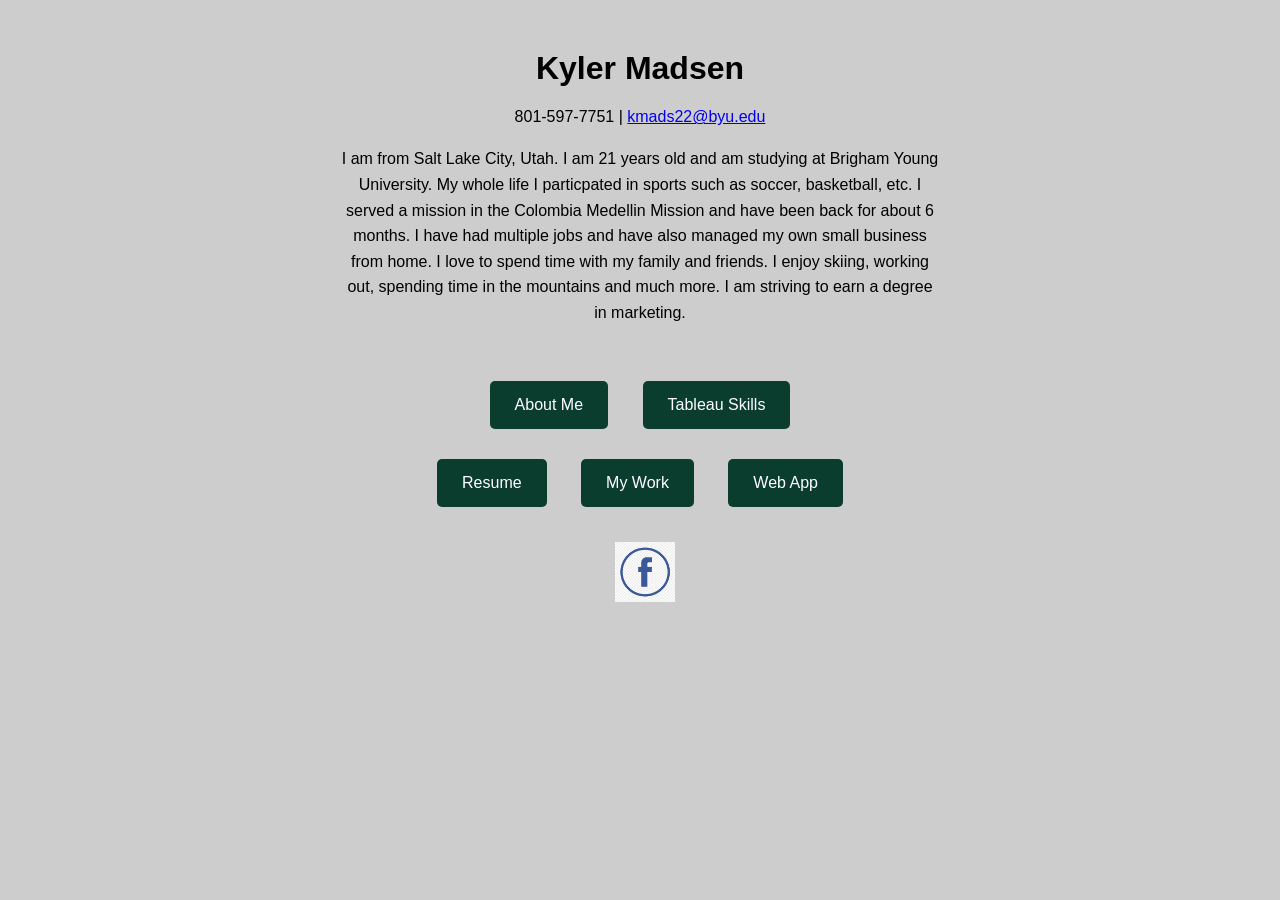
<file: index.html>
<!DOCTYPE html>
<html lang="en">
<head>
    <meta charset="UTF-8">
    <meta name="viewport" content="width=device-width, initial-scale=1.0">
    <title>About Me</title>
    <link rel="stylesheet" href="Styles/mystyles.css">
</head>
<body>
  <h1>Kyler Madsen</h1>
  <p class="subtitle">801-597-7751 | <a href="mailto:kmads22@byu.edu">kmads22@byu.edu</a></p>
  <div class="about-box">
    <p>I am from Salt Lake City, Utah. I am 21 years old and am studying at Brigham Young University. My whole life I particpated in sports such as soccer, basketball, etc. I served a mission in the Colombia Medellin Mission and have been back for about 6 months. I have had multiple jobs and have also managed my own small business from home. I love to spend time with my family and friends. I enjoy skiing, working out, spending time in the mountains and much more. I am striving to earn a degree in marketing.</p>
  </div>

  <div class="nav">
    <a href="#index">About Me</a>
    <a href="tableau.html">Tableau Skills</a><br>
    <a href="myresume.html">Resume</a>
    <a href="scratch.html">My Work</a>
    <a href="webapp.html">Web App</a>
  </div>

  <!-- Facebook Icon Link -->
  <div class="social">
    <a href="https://www.facebook.com/kyler.madsen.2025" target="_blank">
        <img src="Final Images/Facebook Icon.png" class="social-img"
            alt="Facebook Icon" width="30"
            width="18"
            height="18"
            style="vertical-align: middle; margin-left: 10px;">
  </div>

  

</body>
</html>
</body>
</html>
</file>
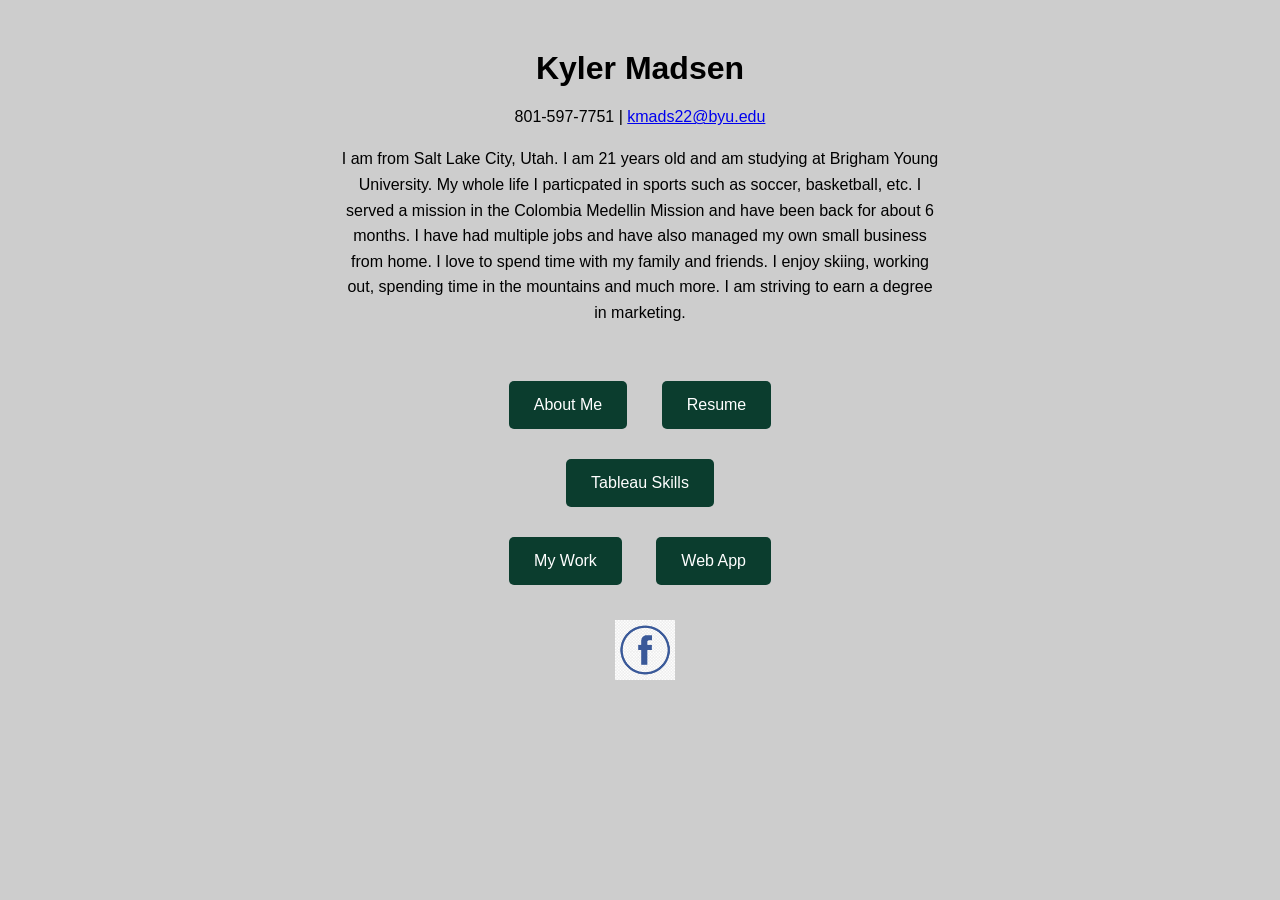
<file: aboutme.html>
<!DOCTYPE html>
<html lang="en">
<head>
    <meta charset="UTF-8">
    <meta name="viewport" content="width=device-width, initial-scale=1.0">
    <title>About Me</title>
    <link rel="stylesheet" href="Styles/mystyles.css">
</head>
<body>
  <h1>Kyler Madsen</h1>
  <p class="subtitle">801-597-7751 | <a href="mailto:kmads22@byu.edu">kmads22@byu.edu</a></p>
  <div class="about-box">
    <p>I am from Salt Lake City, Utah. I am 21 years old and am studying at Brigham Young University. My whole life I particpated in sports such as soccer, basketball, etc. I served a mission in the Colombia Medellin Mission and have been back for about 6 months. I have had multiple jobs and have also managed my own small business from home. I love to spend time with my family and friends. I enjoy skiing, working out, spending time in the mountains and much more. I am striving to earn a degree in marketing.</p>
  </div>

  <div class="nav">
    <a href="#about">About Me</a>
    <a href="myresume.html">Resume</a><br>
    <a href="tableau.html">Tableau Skills</a><br>
    <a href="work.html">My Work</a>
    <a href="webapp.html">Web App</a>
  </div>

  <!-- Facebook Icon Link -->
  <div class="social">
    <a href="https://www.facebook.com/kyler.madsen.2025" target="_blank">
        <img src="Final Images/Facebook Icon.png" class="social-img"
            alt="Facebook Icon" width="30"
            width="18"
            height="18"
            style="vertical-align: middle; margin-left: 10px;">
  </div>

  

</body>
</html>
</body>
</html>
</file>
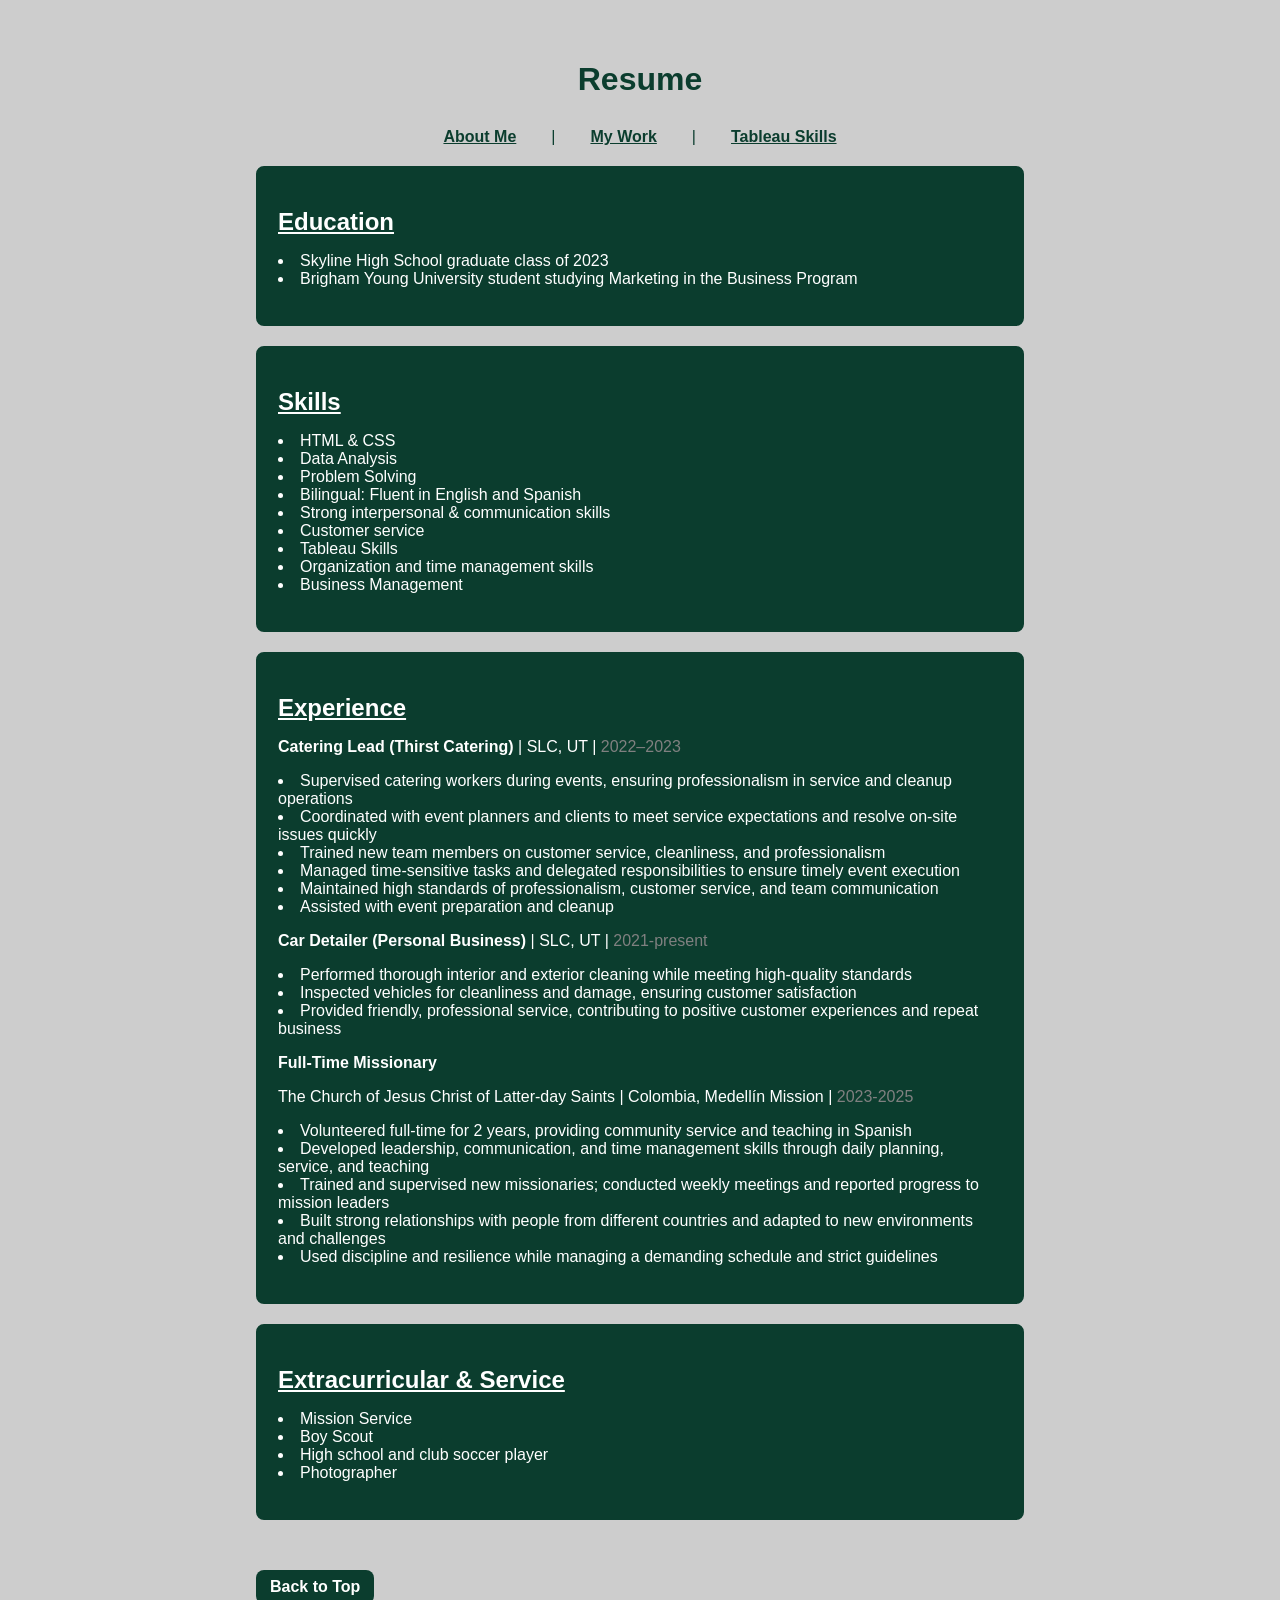
<file: myresume.html>
<!DOCTYPE html>
<html lang="en">
<head>
    <meta charset="UTF-8">
    <meta name="viewport" content="width=device-width, initial-scale=1.0">
    <title>Resume</title>
</head>
<body>
    <link rel="stylesheet" href="../Styles/myresumestyles.css">
    <div class="container">

    <h1 id="top">Resume</h1>
    <p></p>

    <!-- Nav Links -->
    <div class="nav-links">
        <a href="index.html">About Me</a> |
        <a href="scratch.html">My Work</a> |
        <a href="tableau.html">Tableau Skills</a>
    </div>

    <!-- Education -->
    <div class="box">
        <h2>Education</h2>
        <ul>
            <li>Skyline High School graduate class of 2023</li>
            <li>Brigham Young University student studying Marketing in the Business Program</li>
        </ul>
    </div>

    <!-- Skills -->
    <div class="box">
        <h2>Skills</h2>
        <ul>
            <li>HTML & CSS</li>
            <li>Data Analysis</li>
            <li>Problem Solving</li>
            <li>Bilingual: Fluent in English and Spanish</li>
            <li>Strong interpersonal & communication skills</li>
            <li>Customer service</li>
            <li>Tableau Skills</li>
            <li>Organization and time management skills</li>
            <li>Business Management</li>
        </ul>
    </div>

    <!-- Experience -->
    <div class="box">
    <h2>Experience</h2>

    <p><strong>Catering Lead (Thirst Catering)</strong> | SLC, UT | <span class="dates">2022–2023</span></p>
        <ul>
            <li>Supervised catering workers during events, ensuring professionalism in service and cleanup operations</li>
            <li>Coordinated with event planners and clients to meet service expectations and resolve on-site issues quickly</li>
            <li>Trained new team members on customer service, cleanliness, and professionalism</li>
            <li>Managed time-sensitive tasks and delegated responsibilities to ensure timely event execution</li>
            <li>Maintained high standards of professionalism, customer service, and team communication</li>
            <li>Assisted with event preparation and cleanup</li>
        </ul>

    <p><strong>Car Detailer (Personal Business)</strong> | SLC, UT | <span class="dates">2021-present</span></p>
        <ul>
            <li>Performed thorough interior and exterior cleaning while meeting high-quality standards</li>
            <li>Inspected vehicles for cleanliness and damage, ensuring customer satisfaction</li>
            <li>Provided friendly, professional service, contributing to positive customer experiences and repeat business</li>
        </ul>

    <p><strong>Full-Time Missionary</strong></p>
    <p>The Church of Jesus Christ of Latter-day Saints | Colombia, Medellín Mission | <span class="dates">2023-2025</span></p>
        <ul>
            <li>Volunteered full-time for 2 years, providing community service and teaching in Spanish</li>
            <li>Developed leadership, communication, and time management skills through daily planning, service, and teaching</li>
            <li>Trained and supervised new missionaries; conducted weekly meetings and reported progress to mission leaders</li>
            <li>Built strong relationships with people from different countries and adapted to new environments and challenges</li>
            <li>Used discipline and resilience while managing a demanding schedule and strict guidelines</li>
        </ul>
    </div>


    <!-- Extracurricular -->
    <div class="box">
        <h2>Extracurricular & Service</h2>
        <ul>
            <li>Mission Service</li>
            <li>Boy Scout</li>
            <li>High school and club soccer player</li>
            <li>Photographer</li>
        </ul>
    </div>

    <!-- Back Button -->
    <div class="back-box">
        <a class="back-button" href="#top">Back to Top</a>
    </div>

</body>
</html>
</file>
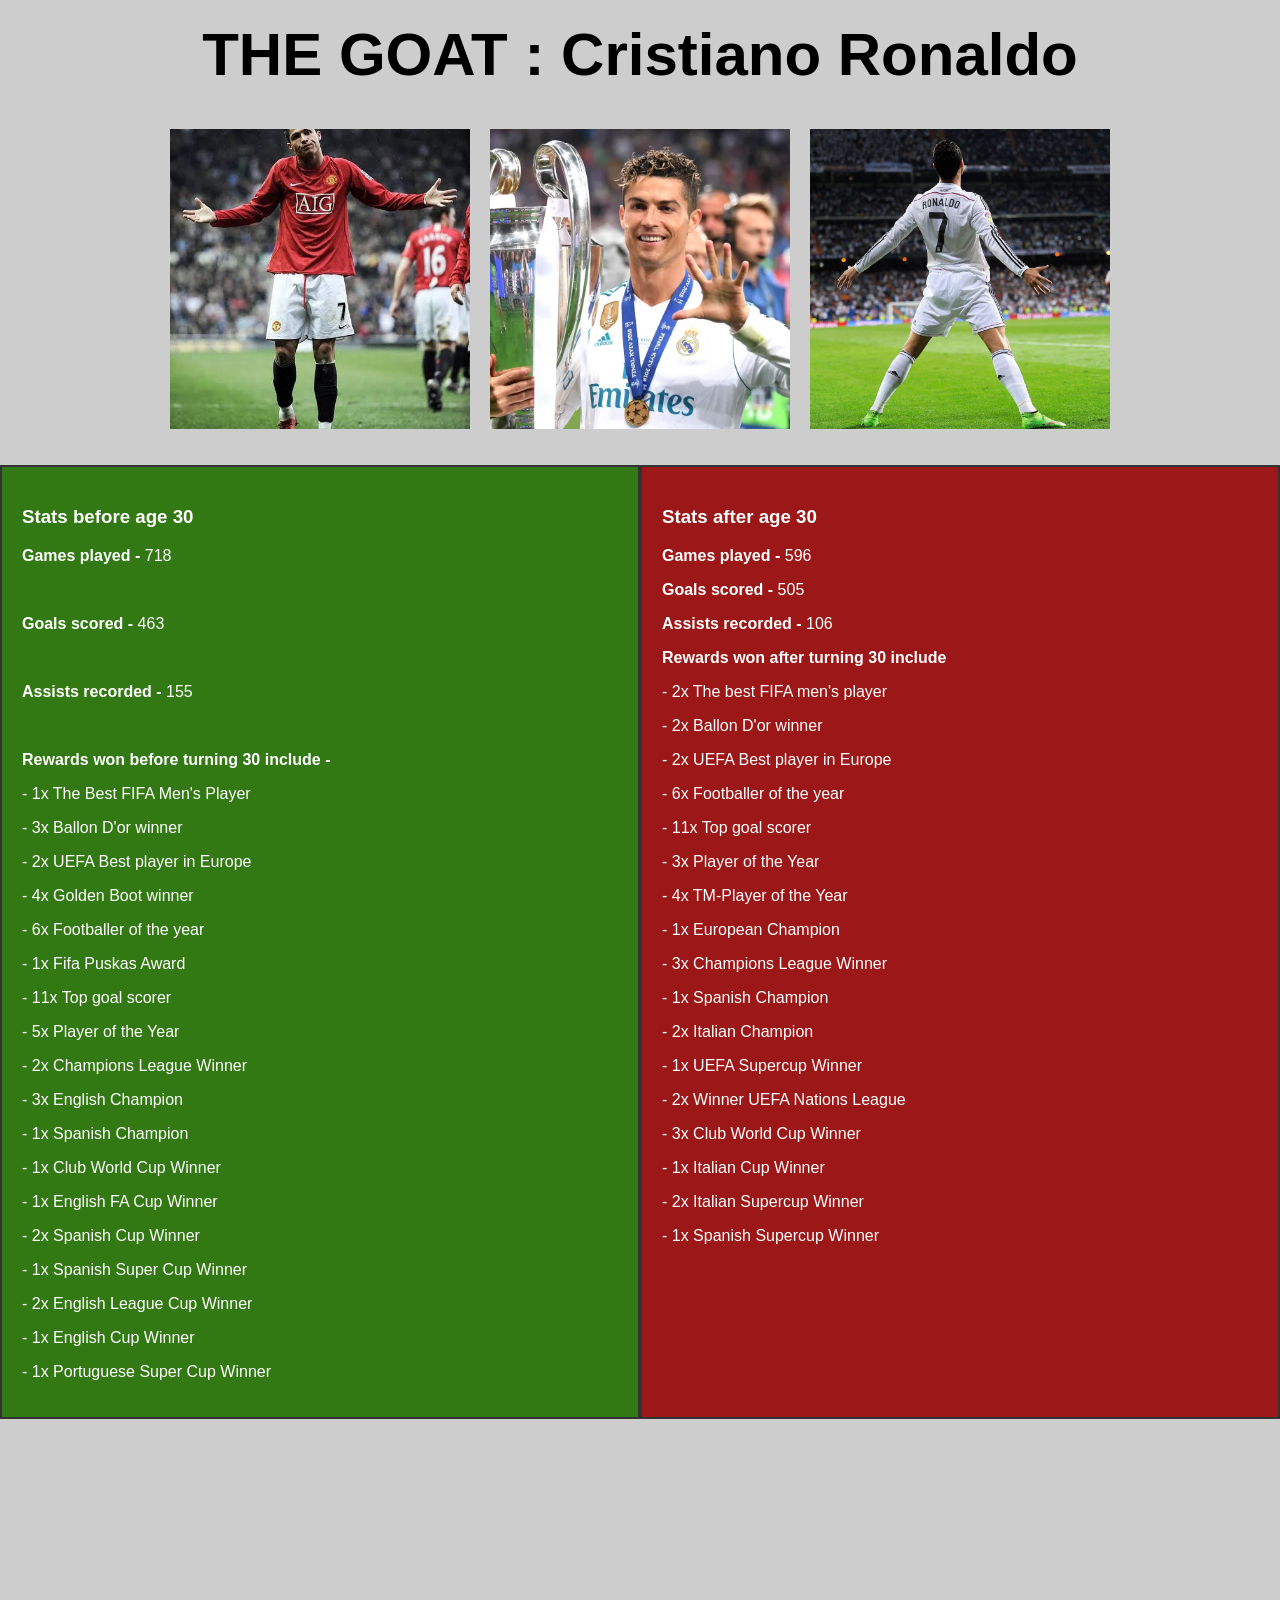
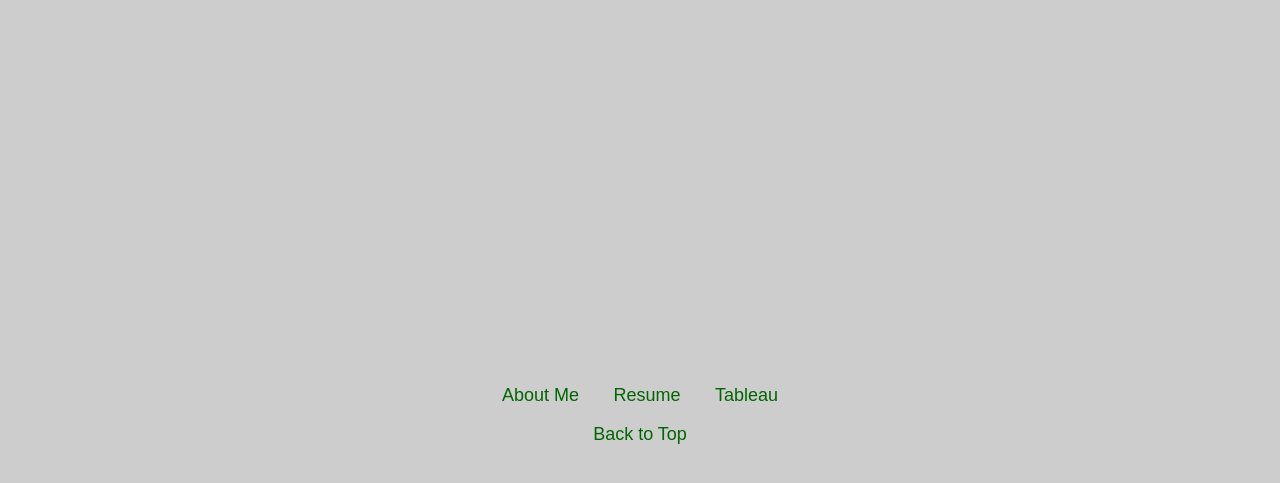
<file: scratch.html>
<!DOCTYPE html>
<html lang="en">
<head>
    <meta charset="UTF-8">
    <meta name="viewport" content="width=device-width, initial-scale=1.0">
    <title>The GOAT</title>
    <link rel="stylesheet" href="Styles/mywork.css">
</head>
<body id="top">
    <h1>THE GOAT : Cristiano Ronaldo</h1>

    <div class="image-row">
        <img src="Final Images/Ronaldo Shrug.jpg" alt="Shrug">
        <img src="Final Images/Ronaldo 5 Champions.webp" alt="Champions">
        <img src="Final Images/Siuuuuuu.jpg" alt="Siu">
    </div>
    <br><br>

    <div class="container">
    <div class="box club">
      <h3><strong>Stats before age 30</strong> </h3>
      <p><strong>Games played -</strong> 718</p><br>
      <p><strong>Goals scored -</strong> 463</p><br>
      <p><strong>Assists recorded -</strong> 155</p><br>
      <p><strong>Rewards won before turning 30 include -</strong></p>
      <p>- 1x The Best FIFA Men's Player</p>
      <p>- 3x Ballon D'or winner</p>
      <p>- 2x UEFA Best player in Europe</p>
      <p>- 4x Golden Boot winner</p>
      <p>- 6x Footballer of the year</p>
      <p>- 1x Fifa Puskas Award</p>
      <p>- 11x Top goal scorer</p>
      <p>- 5x Player of the Year</p>
      <p>- 2x Champions League Winner</p>
      <p>- 3x English Champion</p>
      <p>- 1x Spanish Champion</p>
      <p>- 1x Club World Cup Winner</p>
      <p>- 1x English FA Cup Winner</p>
      <p>- 2x Spanish Cup Winner</p>
      <p>- 1x Spanish Super Cup Winner</p>
      <p>- 2x English League Cup Winner</p>
      <p>- 1x English Cup Winner</p> 
      <p>- 1x Portuguese Super Cup Winner</p>
    </div>

    <div class="box country">
      <h3>Stats after age 30</h3>
      <p><strong>Games played -</strong> 596</p>
      <p><strong>Goals scored -</strong> 505</p>
      <p><strong>Assists recorded -</strong> 106</p>
      <p><strong>Rewards won after turning 30 include</strong></p>
      <p>- 2x The best FIFA men's player</p>
      <p>- 2x Ballon D'or winner</p>
      <p>- 2x UEFA Best player in Europe</p>
      <p>- 6x Footballer of the year</p>
      <p>- 11x Top goal scorer</p>
      <p>- 3x Player of the Year</p>
      <p>- 4x TM-Player of the Year</p>
      <p>- 1x European Champion</p>
      <p>- 3x Champions League Winner</p>
      <p>- 1x Spanish Champion</p>
      <p>- 2x Italian Champion</p>
      <p>- 1x UEFA Supercup Winner</p>
      <p>- 2x Winner UEFA Nations League</p>
      <p>- 3x Club World Cup Winner</p>
      <p>- 1x Italian Cup Winner</p>
      <p>- 2x Italian Supercup Winner</p>
      <p>- 1x Spanish Supercup Winner</p>
    </div>
    </div>
    <br><br>

  <div class="video-container">
  <iframe width="560" height="315"
    src="https://www.youtube.com/embed/awPT3ffcvX0"
    frameborder="0" allowfullscreen>
  </iframe>
</div>

<br><br>

   <div class="nav-links">
        <a href="index.html">About Me</a>
        <a href="myresume.html">Resume</a>
        <a href="tableau.html">Tableau</a>
        <br><br>

        <div class="top-button">
        <a href="#top">Back to Top</a>
        <br><br>
        </div>
    </div>

</body>
</html>
</file>
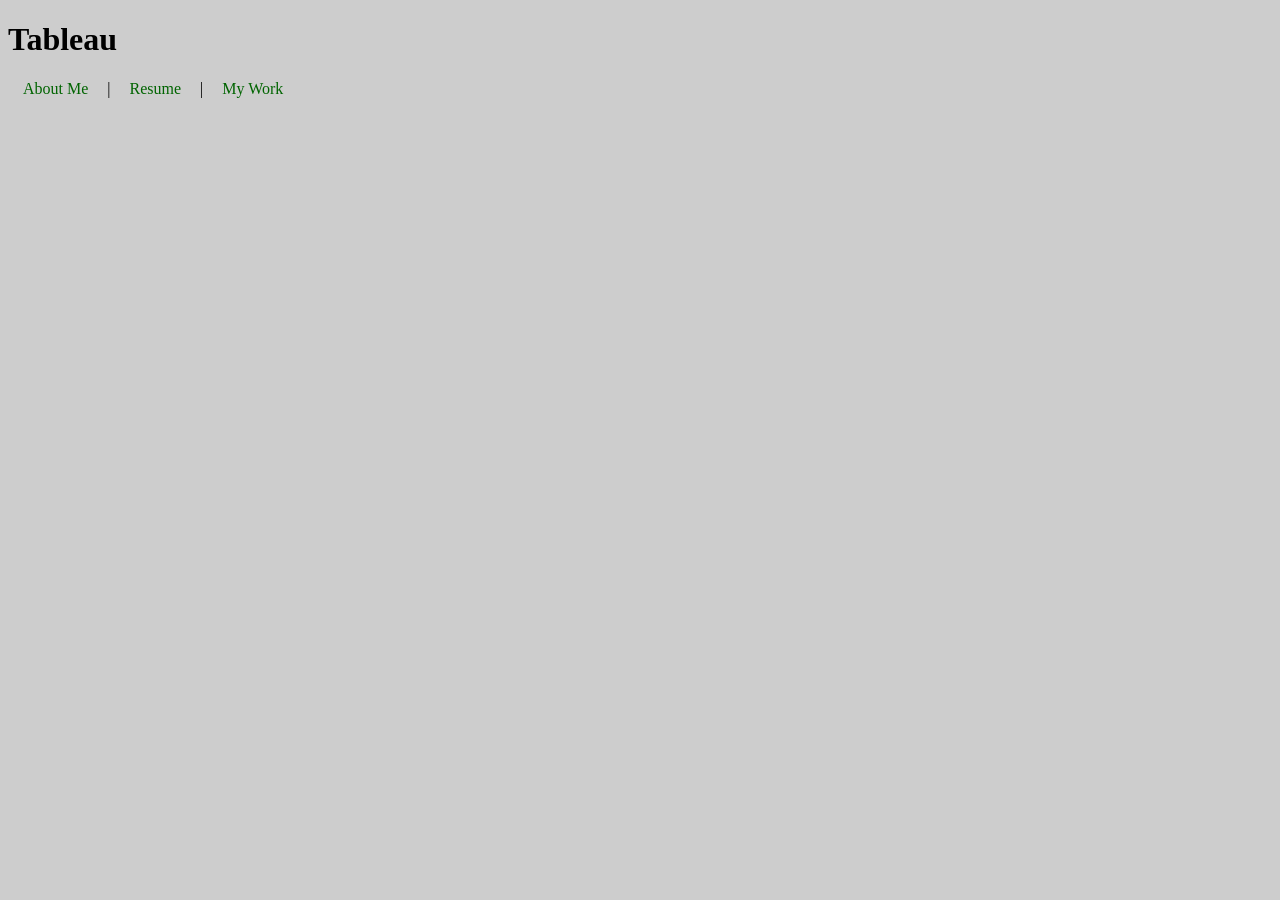
<file: tableau.html>
<!DOCTYPE html>
<html lang="en">
<head>
    <meta charset="UTF-8">
    <meta name="viewport" content="width=device-width, initial-scale=1.0">
    <title>Document</title>
    <link rel="stylesheet" href="./Styles/mytableau.css">
</head>
<body>
<h1>Tableau</h1>

<div class="nav-links">
    <a href="index.html">About Me</a> |
    <a href="myresume.html">Resume</a> |
    <a href="scratch.html">My Work</a>
</div>
<br>
<iframe
  src="https://public.tableau.com/views/JordanCareerScoring/PlayerViz?:language=en-US&_gl=1*1uzxaf6*_ga*Mjk5NDk2MjMuMTc3NjExMjU2Mg..*_ga_8YLN0SNXVS*czE3NzYxMTI1NjAkbzEkZzEkdDE3NzYxMTQzOTMkajUyJGwwJGgw*_gcl_au*MjA5OTQxNjc4OC4xNzc2MTEyNTYyLjgyNzM2MzA0Mi4xNzc2MTEyNzUwLjE3NzYxMTI4MTE.&:sid=&:redirect=auth&:display_count=n&:origin=viz_share_link?:showVizHome=no&:embed=true"
  width="100%"
  height="700"
  frameborder="0">
</iframe>
</body>
</html>
</file>
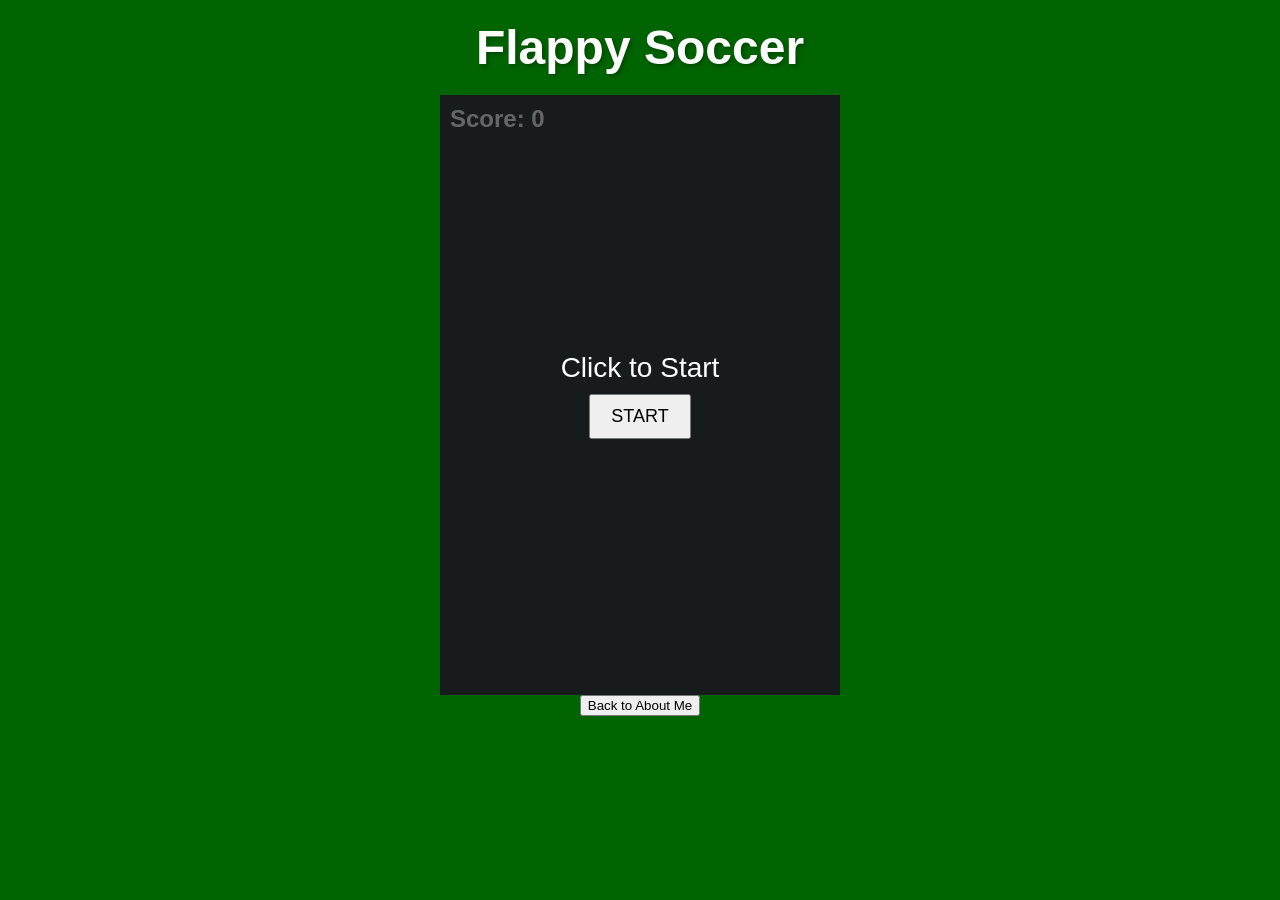
<file: webapp.html>
<!DOCTYPE html>
<html lang="en">
<head>
    <meta charset="UTF-8">
    <meta name="viewport" content="width=device-width, initial-scale=1.0">
    <title>Flappy Soccer</title>

  <style>
    body {
      margin: 0;
      background: darkgreen;
      font-family: Arial, sans-serif;
      text-align: center;
    }

    /* HEADER */
    h1 {
      font-size: 48px;
      margin: 20px 0;
      color: white;
      text-shadow: 2px 2px 4px rgba(0,0,0,0.3);
    }

    /* GAME WRAPPER */
    .game-wrapper {
      position: relative;
      width: 400px;
      height: 600px;
      margin: 0 auto;
    }

    canvas {
      background: #3a4546;
      display: block;
    }

    /* SCORE */
    #score {
      position: absolute;
      top: 10px;
      left: 10px;
      font-size: 24px;
      color: white;
      font-weight: bold;
    }

    /* START SCREEN */
    #startScreen {
      position: absolute;
      top: 0;
      left: 0;
      width: 100%;
      height: 100%;
      background: rgba(0,0,0,0.6);
      color: white;
      display: flex;
      align-items: center;
      justify-content: center;
      font-size: 28px;
      cursor: pointer;
      z-index: 3;
      flex-direction: column;
    }

    #startScreen button {
      padding: 10px 20px;
      font-size: 18px;
      margin-top: 10px;
      cursor: pointer;
    }
  </style>
</head>

<body>

<h1>Flappy Soccer</h1>

<div class="game-wrapper">
  <div id="score">Score: 0</div>

  <canvas id="game" width="400" height="600"></canvas>

  <div id="startScreen">
    <div>Click to Start</div>
    <button>START</button>
  </div>
</div>

<script>
const canvas = document.getElementById("game");
const ctx = canvas.getContext("2d");

let gravity = 0.5;
let velocity = 0;
let playerY = 300;
let playerX = 80;

let score = 0;
let pipes = [];
let coins = [];
let frames = 0;

let gameStarted = false;

document.querySelector("#startScreen button").addEventListener("click", () => {
  gameStarted = true;
  document.getElementById("startScreen").style.display = "none";
  loop();
});

document.addEventListener("keydown", () => {
  if (gameStarted) velocity = -8;
});

const coinImg = new Image();
coinImg.src = "https://thumbs.dreamstime.com/b/football-icon-flat-style-vector-soccer-ball-transparent-background-sport-object-you-design-projects-140588179.jpg";

const playerImg = new Image();
playerImg.src = "https://i.pinimg.com/736x/69/f2/a1/69f2a1780bb7920ebb2848ae23da924a.jpg";


function drawPlayer() {
  ctx.drawImage(playerImg, playerX - 20, playerY - 20, 40, 40);
}

function drawPipes() {
  ctx.fillStyle = "green";
  pipes.forEach(p => {
    ctx.fillRect(p.x, 0, 50, p.top);
    ctx.fillRect(p.x, p.bottom, 50, canvas.height);
  });
}

function drawCoins() {
  coins.forEach(c => {
    ctx.drawImage(coinImg, c.x - 12, c.y - 12, 24, 24);
  });
}



function update() {
  velocity += gravity;
  playerY += velocity;

  pipes.forEach(p => p.x -= 2);
  coins.forEach(c => c.x -= 2);

  if (frames % 90 === 0) {
    let gap = 150;
    let top = Math.random() * 300 + 50;

    pipes.push({ x: 400, top: top, bottom: top + gap });
    coins.push({ x: 420, y: top + gap / 2 });
  }

  pipes.forEach(p => {
    if (
      playerX + 15 > p.x &&
      playerX - 15 < p.x + 50 &&
      (playerY - 15 < p.top || playerY + 15 > p.bottom)
    ) {
      resetGame();
    }
  });

  coins.forEach((c, i) => {
    let dist = Math.hypot(playerX - c.x, playerY - c.y);
    if (dist < 20) {
      score++;
      document.getElementById("score").innerText = "Score: " + score;
      coins.splice(i, 1);
    }
  });

  if (playerY > canvas.height || playerY < 0) {
    resetGame();
  }
}

function draw() {
  ctx.clearRect(0, 0, canvas.width, canvas.height);

  drawPlayer();
  drawPipes();
  drawCoins();
}

function resetGame() {
  alert("Game Over! Score: " + score);
  document.location.reload();
}

function loop() {
  if (!gameStarted) return;

  frames++;
  update();
  draw();
  requestAnimationFrame(loop);
}
function goBack() {
  window.location.href = "index.html";
}
</script>
    
<button id="backBtn" onclick="goBack()">Back to About Me</button>

</body>
</html>
</file>
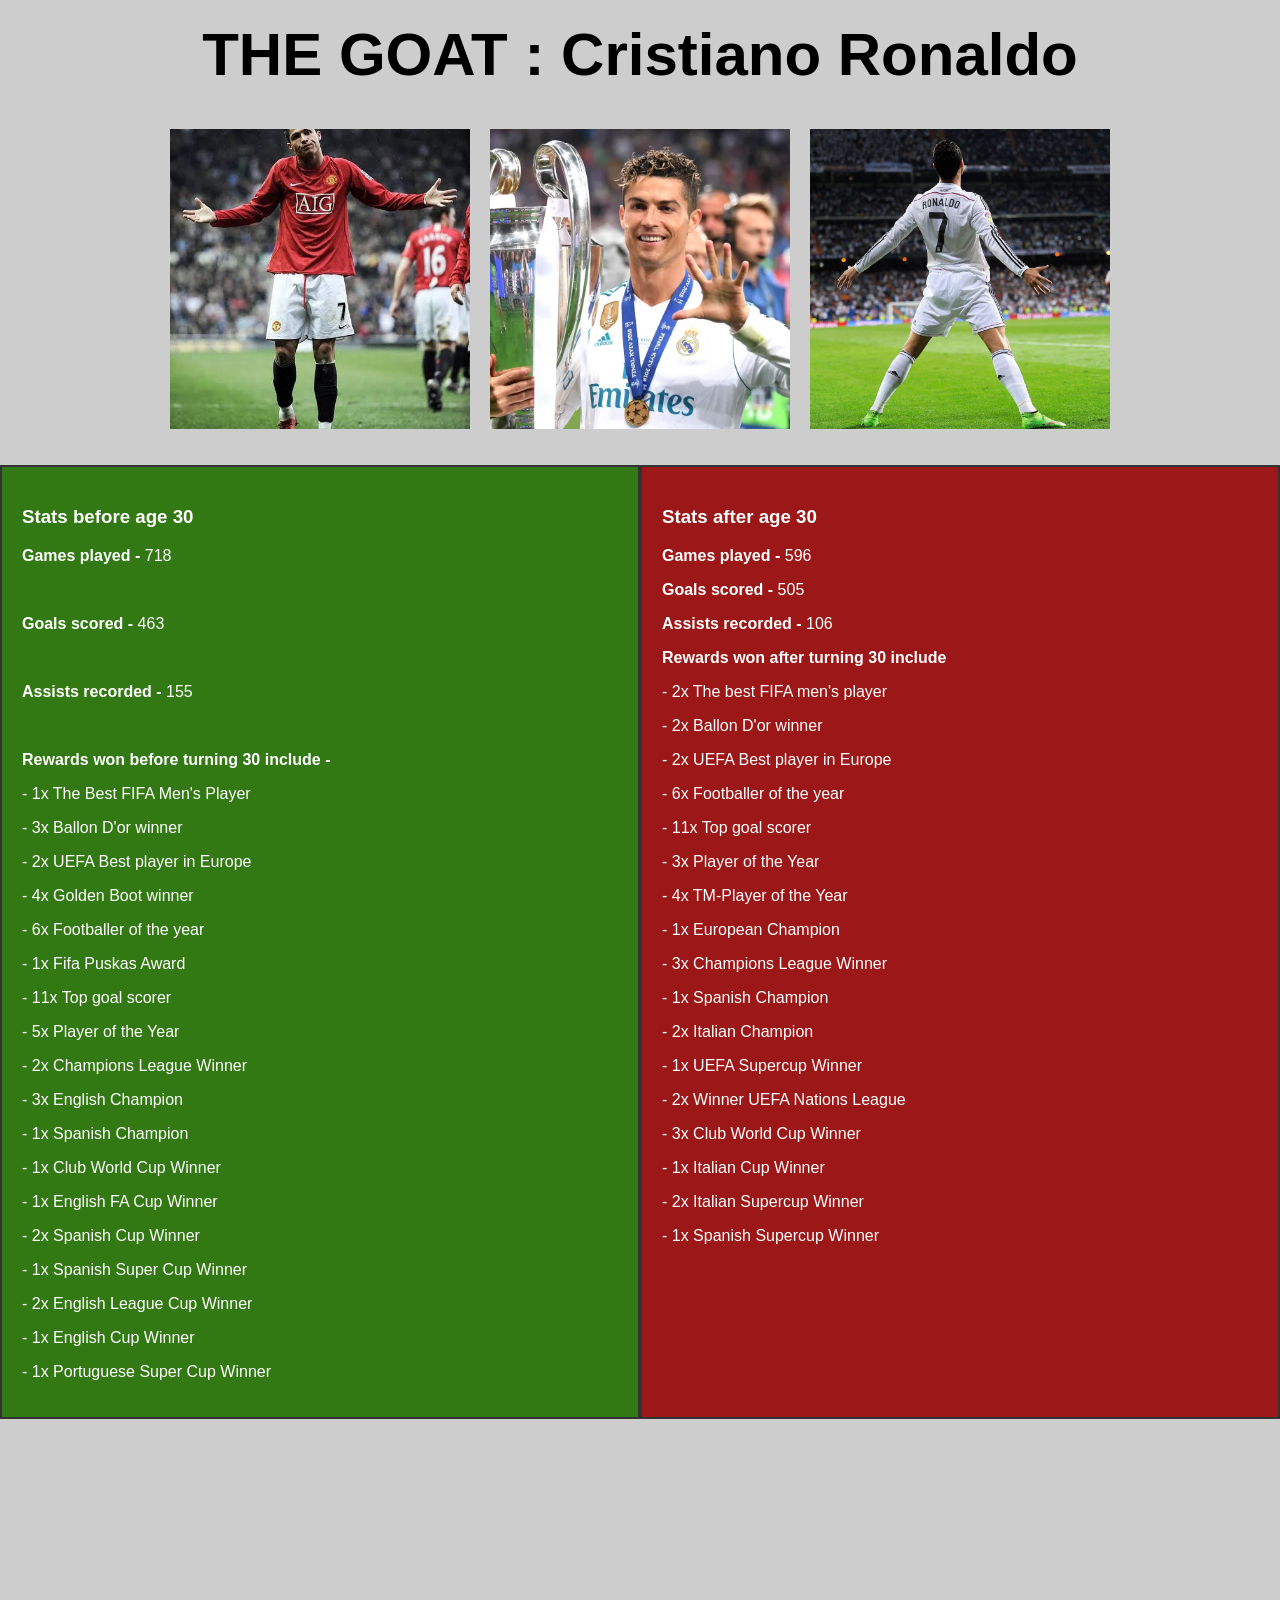
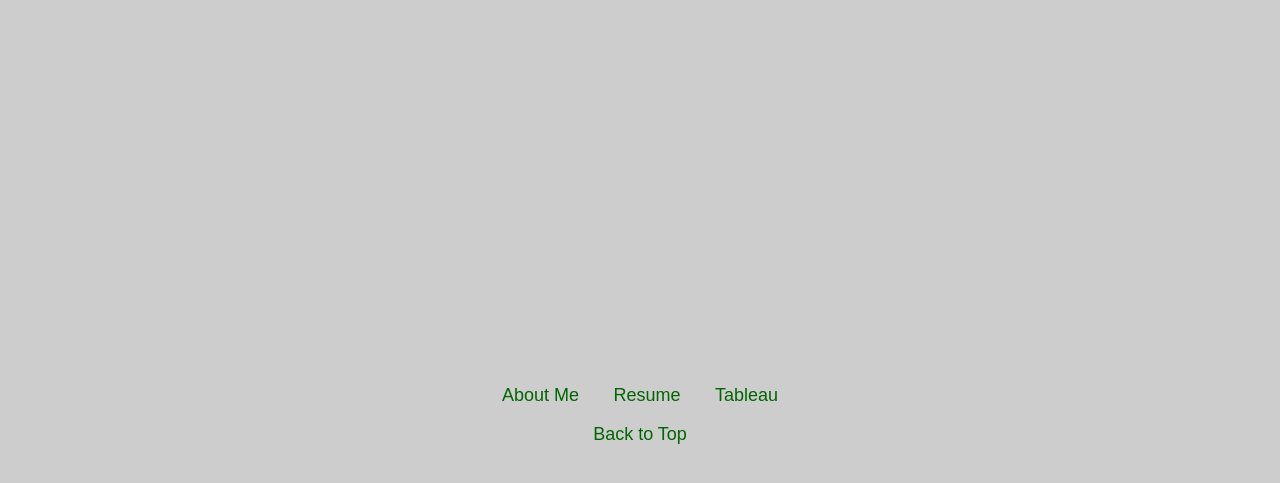
<file: work.html>
<!DOCTYPE html>
<html lang="en">
<head>
    <meta charset="UTF-8">
    <meta name="viewport" content="width=device-width, initial-scale=1.0">
    <title>The GOAT</title>
    <link rel="stylesheet" href="Styles/mywork.css">
</head>
<body id="top">
    <h1>THE GOAT : Cristiano Ronaldo</h1>

    <div class="image-row">
        <img src="Final Images/Ronaldo Shrug.jpg" alt="Shrug">
        <img src="Final Images/Ronaldo 5 Champions.webp" alt="Champions">
        <img src="Final Images/Siuuuuuu.jpg" alt="Siu">
    </div>
    <br><br>

    <div class="container">
    <div class="box club">
      <h3><strong>Stats before age 30</strong> </h3>
      <p><strong>Games played -</strong> 718</p><br>
      <p><strong>Goals scored -</strong> 463</p><br>
      <p><strong>Assists recorded -</strong> 155</p><br>
      <p><strong>Rewards won before turning 30 include -</strong></p>
      <p>- 1x The Best FIFA Men's Player</p>
      <p>- 3x Ballon D'or winner</p>
      <p>- 2x UEFA Best player in Europe</p>
      <p>- 4x Golden Boot winner</p>
      <p>- 6x Footballer of the year</p>
      <p>- 1x Fifa Puskas Award</p>
      <p>- 11x Top goal scorer</p>
      <p>- 5x Player of the Year</p>
      <p>- 2x Champions League Winner</p>
      <p>- 3x English Champion</p>
      <p>- 1x Spanish Champion</p>
      <p>- 1x Club World Cup Winner</p>
      <p>- 1x English FA Cup Winner</p>
      <p>- 2x Spanish Cup Winner</p>
      <p>- 1x Spanish Super Cup Winner</p>
      <p>- 2x English League Cup Winner</p>
      <p>- 1x English Cup Winner</p> 
      <p>- 1x Portuguese Super Cup Winner</p>
    </div>

    <div class="box country">
      <h3>Stats after age 30</h3>
      <p><strong>Games played -</strong> 596</p>
      <p><strong>Goals scored -</strong> 505</p>
      <p><strong>Assists recorded -</strong> 106</p>
      <p><strong>Rewards won after turning 30 include</strong></p>
      <p>- 2x The best FIFA men's player</p>
      <p>- 2x Ballon D'or winner</p>
      <p>- 2x UEFA Best player in Europe</p>
      <p>- 6x Footballer of the year</p>
      <p>- 11x Top goal scorer</p>
      <p>- 3x Player of the Year</p>
      <p>- 4x TM-Player of the Year</p>
      <p>- 1x European Champion</p>
      <p>- 3x Champions League Winner</p>
      <p>- 1x Spanish Champion</p>
      <p>- 2x Italian Champion</p>
      <p>- 1x UEFA Supercup Winner</p>
      <p>- 2x Winner UEFA Nations League</p>
      <p>- 3x Club World Cup Winner</p>
      <p>- 1x Italian Cup Winner</p>
      <p>- 2x Italian Supercup Winner</p>
      <p>- 1x Spanish Supercup Winner</p>
    </div>
    </div>
    <br><br>

  <div class="video-container">
  <iframe 
    src="https://www.youtube.com/watch?v=0lePleSbdq0"
    title="YouTube video player"
    frameborder="0"
    allow="accelerometer; autoplay; clipboard-write; encrypted-media; gyroscope; picture-in-picture; web-share"
    allowfullscreen>
  </iframe>
</div>

<br><br>

   <div class="nav-links">
        <a href="aboutme.html">About Me</a>
        <a href="myresume.html">Resume</a>
        <a href="tableau.html">Tableau</a>
        <br><br>

        <div class="top-button">
        <a href="#top">Back to Top</a>
        <br><br>
        </div>
    </div>

</body>
</html>
</file>
<file: Styles/mystyles.css>
body {
            font-family: Arial, sans-serif;
            text-align: center;
            background-color: rgb(205, 205, 205);
        }

        h1 {
            margin-top: 50px;
        }

        .nav {
            margin-top: 40px;
        }

        .nav a {
            display: inline-block;
            margin: 15px;
            padding: 15px 25px;
            background-color: #0b3d2e;
            color: white;
            text-decoration: none;
            border-radius: 5px;
        }

        .nav a:hover {
            background-color: #0056b3;
        }
        
        .social {
            text-align: center;
            margin-top: 20px;
        }

        .social-img {
            width: 60px;
            height: auto;
        }
    
        .about-box {
            width: 60%;          
            max-width: 600px;    
            margin: 20px auto;   
            text-align: center;  
            font-size: 16px;
            line-height: 1.6;
        }
</file>
<file: Styles/myresumestyles.css>
body {
            background-color: rgb(205, 205, 205);
            color: #0b3d2e;
            font-family: Arial, sans-serif;
            margin: 0;
            padding: 0;
        }

        /* Center everything */
        .container {
            width: 60%;
            margin: auto;
            text-align: left;
            padding-top: 40px;
        }

        /* Dark green boxes */
        .box {
            background-color: #0b3d2e; 
            color: white;
            border: 2px solid #0b3d2e;
            padding: 20px;
            margin: 20px 0;
            border-radius: 8px;
        }

        /* Headings */
        h1 {
            text-align: center;
            margin-bottom: 30px;
            color: #0b3d2e;
        }

        h2 {
            text-decoration: underline;
            margin-bottom: 10px;
        }

        /* Lists */
        ul {
            list-style-position: inside;
            padding: 0;
        }

        /* Back Button */
        .back-box {
            display: inline-block;   /* makes box fit content */
            background-color: #0b3d2e;
            padding: 8px 14px;       /* smaller padding = tighter fit */
            border-radius: 8px;
            margin-top: 30px;
        }

        .back-button {
            color: white;
            text-decoration: none;
            font-weight: bold;
            display: inline-block;
        }

        .back-button:hover {
            text-decoration: underline;
        }
        
        .nav-links {
            text-align: center;
            margin-top: 20px;
        }

        /* Nav Links */
        .nav-links a {
            color: #0b3d2e;              
            text-decoration: underline;  
            margin: 0 15px;
            font-weight: bold;
            font-size: 16px;
        }
        
        .nav-links {
            display: flex;
            justify-content: center;  
            gap: 20px;
            margin-top: 20px;
        }

        .nav-links a:hover {
            color: #145c45;              
        }

        /* Dates */
        .dates {
            color: gray;
            font-weight: normal;
        }
</file>
<file: Styles/mywork.css>
body {
      margin: 0;
      font-family: Arial, sans-serif;
      text-align: center;
      background-color: rgb(205, 205, 205);;
    }

    h1 {
      font-size: 60px;
      margin-top: 20px;
    }

    .nav-links {
      margin-bottom: 20px;
    }

    .nav-links a {
      color: darkgreen;
      text-decoration: none;
      margin: 0 15px;
      font-size: 18px;
    }

    .nav-links a:hover {
      text-decoration: underline;
    }
    
    .image-row {
        display: flex;
        justify-content: center;
         gap: 20px;
    }

    .image-row img {
        width: 300px;
        height: 300px;
        object-fit: cover; 
    }
    
    html, body {
        margin: 0;
        padding: 0;
    }

    .container {
        display: flex;
        width: 100%;
        align-items: stretch; 
    }

    .box {
        flex: 1;                 
        border: 2px solid #333; 
        padding: 20px;
        text-align: left;       
        min-height: 200px;     
    }

    .club {
        background-color: rgb(51, 121, 19);
        color: white;
    }

    .country {
        background-color: rgb(156, 23, 23);
        color: white;
    }

    .video-container {
        position: relative;
        width: 100%;
        max-width: 800px;
        margin: 20px auto;
        aspect-ratio: 16 / 9;
    }

    .video-container iframe {
        width: 100%;
        height: 100%;
        border: 0;
    }
</file>
<file: Styles/mytableau.css>
body {
  text-align: left;
  background-color: rgb(205, 205, 205);
}

h1 {
  color: black;
}

.nav-links a {
  color: darkgreen;
  text-decoration: none;
  margin: 0 15px;
}

.nav-links a:hover {
  text-decoration: underline;
}
</file>
